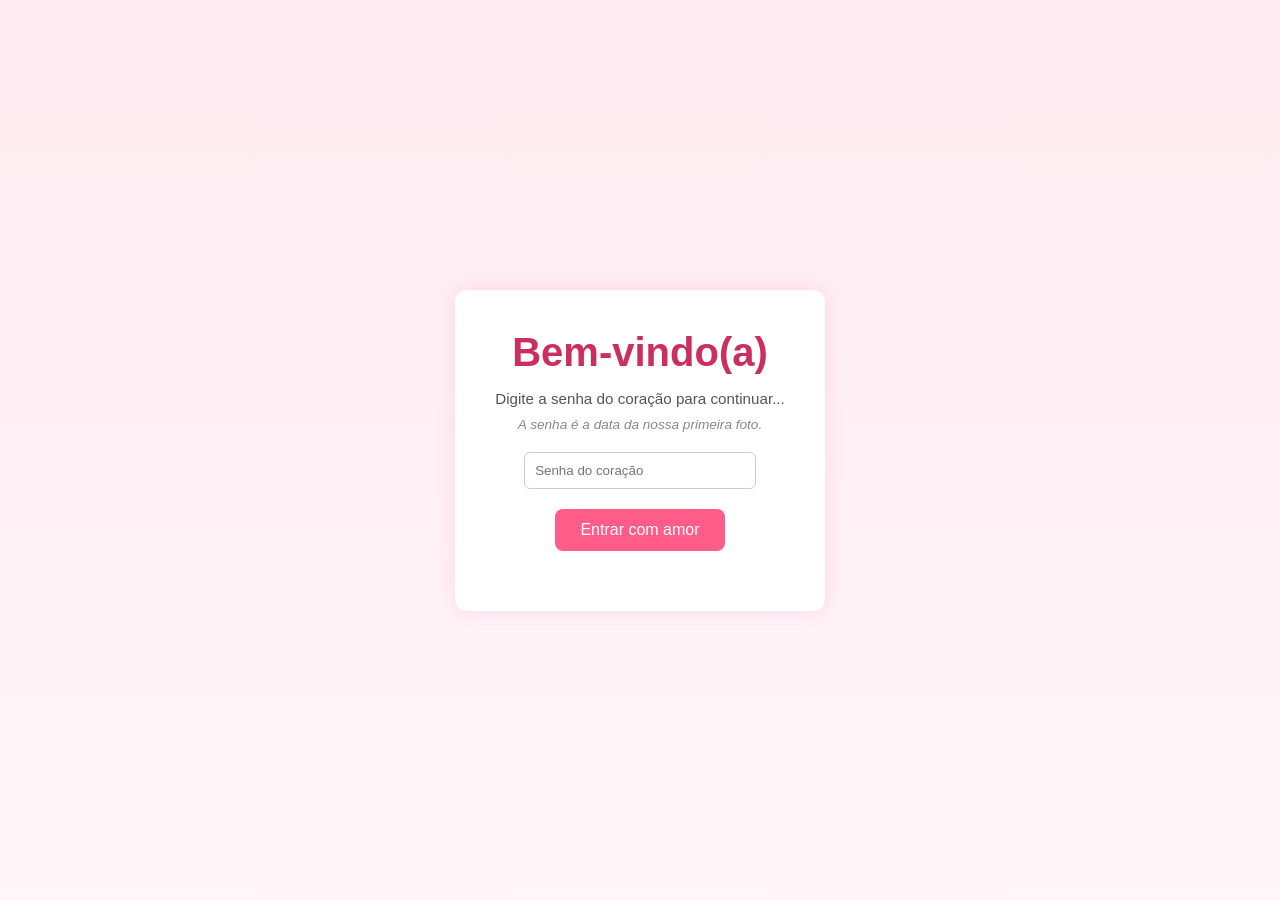
<file: index.html>
<!DOCTYPE html>
<html lang="pt-br">
<head>
  <meta charset="UTF-8">
  <meta name="viewport" content="width=device-width, initial-scale=1.0">
  <title>Bem-vindo(a)</title>
  <link rel="stylesheet" href="style.css">
  <style>


body {
      margin: 0;
      padding: 0;
      font-family: 'Segoe UI', sans-serif;
      background: linear-gradient(to bottom, #ffe6eb, #fff);
      background: linear-gradient(to bottom, rgba(255, 222, 232, 0.6), rgba(255, 240, 245, 0.6)),
                  url('https://i.gifer.com/2yqT.gif') no-repeat center center fixed;
      background-size: cover;
      color: #6b0023;
      display: flex;
      align-items: center;
      justify-content: center;
      height: 100vh;
    }

    .login-container {
      background-color: #fff;
      padding: 40px;
      border-radius: 12px;
      box-shadow: 0 0 20px rgba(255, 105, 180, 0.2);
      text-align: center;
      max-width: 400px;
      animation: fadeIn 1.5s ease;
    }

    .login-container h1 {
      margin-bottom: 15px;
      color: #cc2e5d;
    }

    .login-container p {
      font-size: 0.95rem;
      color: #555;
      margin-bottom: 20px;
    }

    .login-container input {
      padding: 10px;
      width: 80%;
      border-radius: 6px;
      border: 1px solid #ccc;
      margin-bottom: 20px;
    }

    .login-container button {
      background-color: #ff5c8a;
      color: #fff;
      border: none;
      padding: 12px 25px;
      font-size: 1rem;
      border-radius: 8px;
      cursor: pointer;
      transition: background-color 0.3s ease;
    }

    .login-container button:hover {
      background-color: #e04570;
    }

    .error {
      color: red;
      font-size: 0.9rem;
      margin-top: 10px;
    }

    @keyframes fadeIn {
      from {
        opacity: 0;
        transform: translateY(-20px);
      }
      to {
        opacity: 1;
        transform: translateY(0);
      }
    }
  </style>
</head>
<body>

  <div class="login-container">
    <h1>Bem-vindo(a)</h1>
    <p>Digite a senha do coração para continuar...</p>
    <p style="font-size: 0.85rem; color: #888; font-style: italic; margin-top: -10px;">
        A senha é a data da nossa primeira foto.
    </p>
    <input type="password" id="senha" placeholder="Senha do coração">
    <br>
    <button onclick="verificarSenha()">Entrar com amor</button>
    <p id="mensagemErro" style="color: red;"></p>
  </div>

  <script>
    function verificarSenha() {
      const senhaCorreta = "01092024"
      const senha = document.getElementById("senha").value; // Você pode mudar isso para qualquer senha

      if (senha === senhaCorreta) {
        window.location.href = window.location.href = "https://carlosdaniel310.github.io/site-especial/";
      } else {
        document.getElementById("mensagem").innerText = "Essa não é a data da nossa primeira foto...";
      }
    }
  </script>

</body>
</html>
</file>
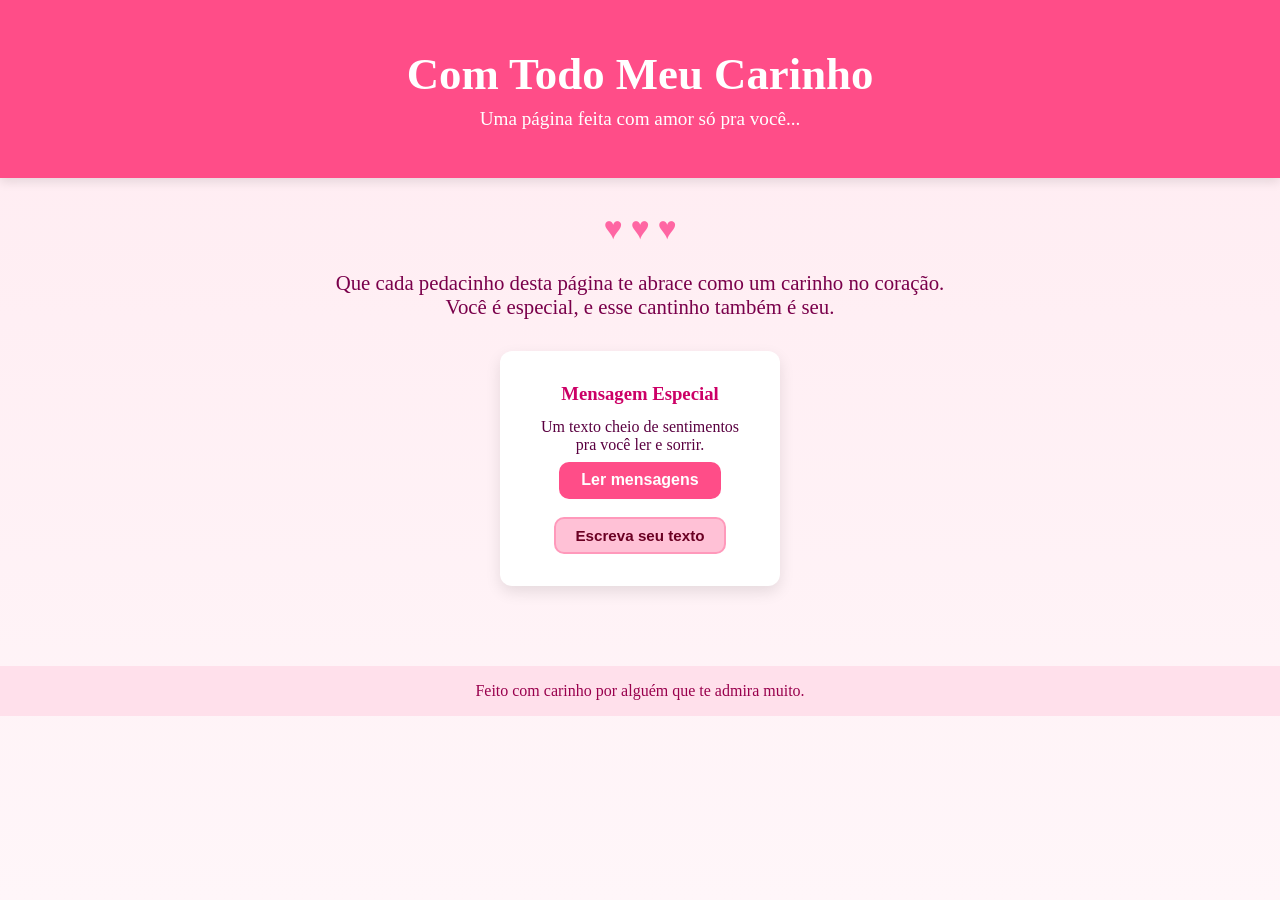
<file: home.html>
<!DOCTYPE html>
<html lang="pt-BR">
<head>
  <meta charset="UTF-8" />
  <meta name="viewport" content="width=device-width, initial-scale=1.0"/>
  <title>Com Carinho...</title>
  <style>
    * {
      margin: 0;
      padding: 0;
      box-sizing: border-box;
    }

    body {
      font-family: 'Georgia', serif;
      background: linear-gradient(to bottom, rgba(255, 222, 232, 0.6), rgba(255, 240, 245, 0.6)),
                  url('https://i.gifer.com/2yqT.gif') no-repeat center center fixed;
      background-size: cover;
      color: #6b0023;
      height: 100vh;
    }

    header {
      background-color: #ff4d88;
      color: #fff;
      padding: 3rem 1rem;
      text-align: center;
      box-shadow: 0 4px 10px rgba(0, 0, 0, 0.1);
    }

    header h1 {
      font-size: 2.8rem;
      margin-bottom: 0.5rem;
    }

    header p {
      font-size: 1.2rem;
    }

    .container {
      padding: 2rem;
      max-width: 900px;
      margin: auto;
      text-align: center;
    }

    .hearts {
      font-size: 2rem;
      color: #ff66a3;
      margin-bottom: 1.5rem;
    }

    .message {
      font-size: 1.3rem;
      margin-bottom: 2rem;
      color: #7a004b;
    }

    .card-area {
      display: flex;
      flex-wrap: wrap;
      justify-content: center;
      gap: 2rem;
    }

    .card {
      background-color: #fff;
      border-radius: 12px;
      box-shadow: 0 6px 15px rgba(0, 0, 0, 0.1);
      padding: 2rem;
      width: 280px;
      transition: transform 0.3s ease;
    }

    .card:hover {
      transform: scale(1.05);
    }

    .card h3 {
      color: #cc0066;
      margin-bottom: 0.8rem;
    }

    .card p {
      font-size: 1rem;
      color: #5a0040;
    }

    .card a {
      display: inline-block;
      margin-top: 1rem;
      padding: 0.6rem 1.2rem;
      background-color: #ff4d88;
      color: #fff;
      text-decoration: none;
      border-radius: 8px;
      font-weight: bold;
    }

    .card a:hover {
      background-color: #cc005f;
    }

    footer {
      margin-top: 3rem;
      text-align: center;
      padding: 1rem;
      background-color: #ffe0eb;
      color: #99004d;
    }
  </style>
</head>
<body>

  <header>
    <h1>Com Todo Meu Carinho</h1>
    <p>Uma página feita com amor só pra você...</p>
  </header>

  <main class="container" id="tela-inicial">
    <div class="hearts">♥ ♥ ♥</div>
    <div class="message">
      Que cada pedacinho desta página te abrace como um carinho no coração.  
      <br>Você é especial, e esse cantinho também é seu.
    </div>

    <div class="card-area">
      <div class="card">
        <h3>Mensagem Especial</h3>
        <p>Um texto cheio de sentimentos pra você ler e sorrir.</p>
        <button id="ler-btn" style="
  font-size: 1rem;
  padding: 0.6rem 1.4rem;
  background-color: #ff4d88;
  color: white;
  border: none;
  border-radius: 10px;
  font-weight: bold;
  cursor: pointer;
  margin-top: 0.5rem;
  transition: background-color 0.3s;
">Ler mensagens</button>

<br><br>

<button id="escrever-btn" style="
  font-size: 0.95rem;
  padding: 0.5rem 1.2rem;
  background-color: #ffc1d6;
  color: #6b0023;
  border: 2px solid #ff99bb;
  border-radius: 10px;
  font-weight: bold;
  cursor: pointer;
  transition: all 0.3s;
">Escreva seu texto</button>

      </div>
    </div>

    <div id="message-form" style="display: none; margin-top: 2rem; width: 100%;">
      <input type="text" id="titulo-mensagem" placeholder="Título da mensagem" style="
        width: 100%;
        max-width: 500px;
        padding: 0.8rem;
        margin-bottom: 1rem;
        border-radius: 8px;
        border: 1px solid #ccc;
        font-size: 1rem;
      "><br>
      <textarea id="nova-mensagem" placeholder="Escreva aqui sua mensagem..." rows="6" style="
        width: 100%;
        max-width: 500px;
        padding: 1rem;
        border-radius: 10px;
        border: 1px solid #ccc;
        font-size: 1rem;
        resize: none;
      "></textarea><br><br>
      <button id="finalizar-btn" style="
        padding: 0.5rem 1.2rem;
        background-color: #ff4d88;
        color: white;
        border: none;
        border-radius: 8px;
        font-weight: bold;
        cursor: pointer;
      ">Finalizar</button>
    </div>
    

  </main>

  <!-- TELA DE LISTA DE MENSAGENS -->
  <section id="tela-mensagens" class="container" style="display:none;">
    <h2 style="margin-bottom: 1rem;">Suas Mensagens 💌</h2>
    <div id="mensagens-lista" style="text-align: left;"></div>
    <br>
    <button onclick="voltarParaInicio()" style="padding: 0.5rem 1rem; background-color: #ff4d88; color: white; border: none; border-radius: 8px;">Voltar</button>
  </section>

  <!-- TELA DE LEITURA DE MENSAGEM -->
  <section id="tela-leitura" class="container" style="display:none;">
    <h2>Mensagem 💖</h2>
    <div id="mensagem-completa" style="
  margin-top: 1rem;
  font-size: 1.2rem;
  color: #7a004b;
  text-align: left;
  white-space: pre-wrap;
  background-color: #fff0f5;
  padding: 1.5rem;
  border-radius: 12px;
  max-width: 700px;
  margin-inline: auto;
  box-shadow: 0 4px 12px rgba(0,0,0,0.1);
"></div>

    <br>
    <button onclick="voltarParaLista()" style="padding: 0.5rem 1rem; background-color: #ff4d88; color: white; border: none; border-radius: 8px;">Voltar para lista</button>
  </section>

  <footer>
    Feito com carinho por alguém que te admira muito.
  </footer>

  <!-- SCRIPT -->
  <script>
    let mensagens = JSON.parse(localStorage.getItem("mensagens")) || [];


    const btnLer = document.getElementById('ler-btn');
    const btnEscrever = document.getElementById('escrever-btn');
    const form = document.getElementById('message-form');
    const campoMensagem = document.getElementById('nova-mensagem');
    const btnFinalizar = document.getElementById('finalizar-btn');

    const telaInicial = document.getElementById('tela-inicial');
    const telaMensagens = document.getElementById('tela-mensagens');
    const telaLeitura = document.getElementById('tela-leitura');

    const mensagensLista = document.getElementById('mensagens-lista');
    const mensagemCompleta = document.getElementById('mensagem-completa');



   

btnFinalizar.addEventListener('click', () => {
  const titulo = document.getElementById('titulo-mensagem').value.trim();
  const conteudo = campoMensagem.value.trim();

  if (titulo && conteudo) {
    mensagens.push({ titulo, conteudo });
    localStorage.setItem("mensagens", JSON.stringify(mensagens));

    campoMensagem.value = '';
    document.getElementById('titulo-mensagem').value = '';
    form.style.display = 'none';
  } else {
    alert("Preencha o título e a mensagem!");
  }
});


    // Mostra o formulário para escrever mensagem ao clicar no botão "Escreva seu texto"
    btnEscrever.addEventListener('click', () => {
      form.style.display = 'block';  // Exibe o campo de escrever
    });

    // Finaliza a escrita da mensagem
    btnFinalizar.addEventListener('click', () => {
      const texto = campoMensagem.value.trim();
      if (texto) {
        mensagens.push(texto);
        campoMensagem.value = '';
        form.style.display = 'none';
      }
    });

    btnLer.addEventListener('click', () => {
      telaInicial.style.display = 'none';
      telaMensagens.style.display = 'block';
      mostrarListaMensagens();
    });

    function mostrarListaMensagens() {
  mensagensLista.innerHTML = '';
  if (mensagens.length === 0) {
    mensagensLista.innerHTML = '<p>Nenhuma mensagem ainda...</p>';
    return;
  }

  mensagens.forEach((msg, index) => {
    const item = document.createElement('div');
    item.style.marginBottom = '1.2rem';
    item.innerHTML = `
      <strong style="cursor: pointer; color: #cc005f; font-size: 1.1rem;" onclick="lerMensagem(${index})">${msg.titulo}</strong><br>
      <button onclick="apagarMensagem(${index})" style="margin-top: 6px; background-color: #cc005f; color: white; border: none; padding: 0.3rem 0.8rem; border-radius: 6px;">Apagar</button>
    `;
    mensagensLista.appendChild(item);
  });
}


function lerMensagem(index) {
  telaMensagens.style.display = 'none';
  telaLeitura.style.display = 'block';
  mensagemCompleta.innerHTML = `
    <h3 style="color: #a10052;">${mensagens[index].titulo}</h3>
    <p style="margin-top: 1rem;">${mensagens[index].conteudo.replace(/\n/g, "<br>")}</p>
  `;
}

function apagarMensagem(index) {
  mensagens.splice(index, 1);  // Apaga a mensagem
  localStorage.setItem("mensagens", JSON.stringify(mensagens));  // Atualiza o localStorage
  mostrarListaMensagens();  // Recarrega a lista de mensagens
}


    function voltarParaInicio() {
      telaMensagens.style.display = 'none';
      telaInicial.style.display = 'block';
    }

    function voltarParaLista() {
      telaLeitura.style.display = 'none';
      telaMensagens.style.display = 'block';
    }
  </script>

</body>
</html>
</file>
<file: style.css>
@import url('https://fonts.googleapis.com/css2?family=Playfair+Display&display=swap');

* {
  margin: 0;
  padding: 0;
  box-sizing: border-box;
}

body {
  background: url('https://i.gifer.com/2yqT.gif') center center fixed;
  background-size: cover;
  font-family: 'Playfair Display', serif;
  color: #ff0c0c;
  padding: 2rem;
  position: relative;
  overflow-x: hidden;
}

.container {
  max-width: 700px;
  margin: auto;
  background-color: rgba(255, 250, 240, 0.9);
  padding: 2rem;
  border-radius: 12px;
  box-shadow: 0 0 15px rgba(0,0,0,0.1);
  animation: fadeIn 2s ease-in-out;
  position: relative;
  z-index: 2;
}

h1 {
  text-align: center;
  font-size: 2.5rem;
  margin-bottom: 1rem;
}

.intro {
  text-align: center;
  font-size: 1.2rem;
  margin-bottom: 2rem;
  color: #ff4f4f;
}

.messages {
  display: flex;
  flex-direction: column;
  gap: 2rem;
}

.message {
  padding: 1rem;
  border-left: 4px solid #ca0000;
  background-color: #fff3e0;
  border-radius: 8px;
  animation: slideUp 1s ease forwards;
  opacity: 0;
  transform: translateY(20px);
}

.message:nth-child(1) { animation-delay: 0.5s; }
.message:nth-child(2) { animation-delay: 1s; }

.message h2 {
  margin-bottom: 0.5rem;
  font-size: 1.5rem;
}

.message p {
  font-size: 1.1rem;
}

.date {
  display: block;
  margin-top: 0.5rem;
  font-size: 0.9rem;
  color: #000000;
  text-align: right;
}

/* Animações */
@keyframes fadeIn {
  from { opacity: 0; transform: translateY(-10px); }
  to { opacity: 1; transform: translateY(0); }
}

@keyframes slideUp {
  to { opacity: 1; transform: translateY(0); }
}

/* Corações Flutuando */
.hearts {
  position: fixed;
  top: 0;
  left: 0;
  width: 100%;
  height: 100%;
  pointer-events: none;
  z-index: 1;
}

.hearts span {
    position: absolute;
    color: rgba(255, 105, 180, 0.7);
    font-size: 3rem;
    animation: floatHearts 6s linear infinite;
    opacity: 0;
  }
  
  .hearts span:nth-child(1) { left: 10%; animation-delay: 0s; }
  .hearts span:nth-child(2) { left: 30%; animation-delay: 2s; font-size: 4rem; }
  .hearts span:nth-child(3) { left: 50%; animation-delay: 4s; font-size: 5rem; }
  .hearts span:nth-child(4) { left: 70%; animation-delay: 1s; font-size: 3.5rem; }
  .hearts span:nth-child(5) { left: 90%; animation-delay: 3s; font-size: 4.5rem; }
  
  @keyframes floatHearts {
    0% {
      top: 100%;
      transform: translateX(0) rotate(0deg);
      opacity: 0;
    }
    30% {
      opacity: 1;
    }
    100% {
      top: -10%;
      transform: translateX(-30px) rotate(360deg);
      opacity: 0;
    }
  
}

.hearts::after {
  left: 80%;
  font-size: 3rem;
  animation-delay: 5s;
}

@keyframes floatHearts {
  0% {
    top: 100%;
    transform: translateX(0) rotate(0deg);
    opacity: 0;
  }
  50% {
    opacity: 1;
  }
  100% {
    top: -10%;
    transform: translateX(-30px) rotate(360deg);
    opacity: 0;
  }
}
</file>
